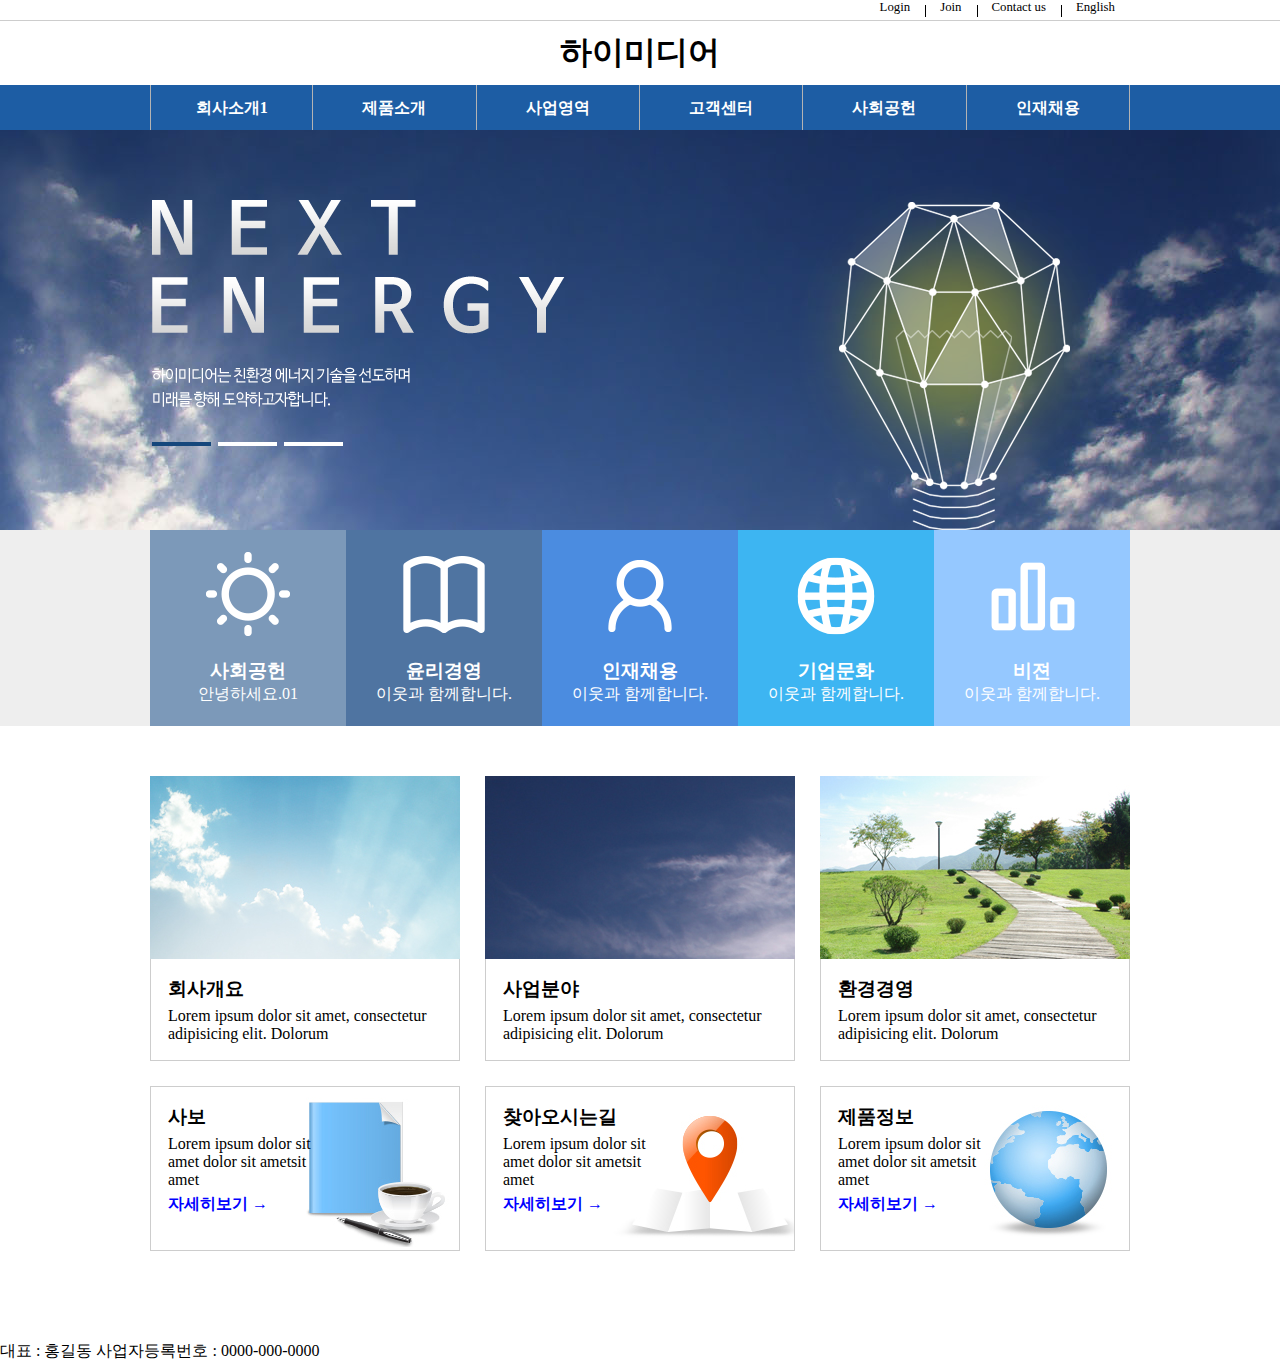
<file: 01himedia/index.html>
<!DOCTYPE html>
<html lang="ko">
<head>
	<meta http-equiv="X-UA-Compatible" content="IE=Edge">
	<meta charset="UTF-8">
	<title>::하이미디어::</title>
	<link rel="stylesheet" href="css/reset.css">
	<link rel="stylesheet" href="css/style.css">
</head>
<body>
	<header id="main_header">
		<!-- main util start -->
		<div class="main_util">
			<div class="util_menu clearfix">
				<nav class="util_wrap">
					<ul class="clearfix">
						<li><a href="#">Login</a></li>
						<li><a href="#">Join</a></li>
						<li><a href="#">Contact us</a></li>
						<li><a href="#">English</a></li>
					</ul>
				</nav>
			</div>
		</div>
		<!-- main util end -->
		<h1>하이미디어</h1>

		<!-- main menu start -->
		<div class="main_menu">
			<nav class="menu_wrap">
				<ul class="clearfix">
					<li><a href="#">회사소개1</a></li>
					<li><a href="#">제품소개</a></li>
					<li><a href="#">사업영역</a></li>
					<li><a href="#">고객센터</a></li>
					<li><a href="#">사회공헌</a></li>
					<li><a href="#">인재채용</a></li>
				</ul>
			</nav>
		</div>
		<!-- main menu end -->
	</header>
	<div id="visual_wrap">
		<div class="visual">
			<img src="images/visual_img01.png" alt="전구" class="img01">
			<img src="images/visual_img02.png" alt="next energy" class="img02">
		</div>
	</div>
	<div id="visual_icon">
		<div class="icon_wrap">
			<ul class="clearfix">
				

				<li onclick="location.href='http://www.naver.com'">
					<div class="card">
						<img src="images/icon01.png" alt="사회공헌">
						<div class="card-body">
							<h3 class="card-title">사회공헌</h3>
							<p class="card-text">안녕하세요.01</p>
						</div>
					</div>
				</li>
				

				<li>
					<div class="card">
						<img src="images/icon02.png" alt="윤리경영">
						<div class="card-body">
							<h3 class="card-title">윤리경영</h3>
							<p class="card-text">이웃과 함께합니다.</p>
						</div>
					</div>
				</li>
				<li>
					<div class="card">
						<img src="images/icon03.png" alt="인재채용">
						<div class="card-body">
							<h3 class="card-title">인재채용</h3>
							<p class="card-text">이웃과 함께합니다.</p>
						</div>
					</div>
				</li>
				<li>
					<div class="card">
						<img src="images/icon04.png" alt="기업문화">
						<div class="card-body">
							<h3 class="card-title">기업문화</h3>
							<p class="card-text">이웃과 함께합니다.</p>
						</div>
					</div>
				</li>
				<li>
					<div class="card">
						<img src="images/icon05.png" alt="비젼">
						<div class="card-body">
							<h3 class="card-title">비젼</h3>
							<p class="card-text">이웃과 함께합니다.</p>
						</div>
					</div>
				</li>

			</ul>
		</div>
	</div>
	<section id="section01">
		<ul class="clearfix">
			<li>
				<div class="card">
						<img src="images/img01.jpg" alt="회사개요">
						<div class="card-body">
							<h3 class="card-title">회사개요</h3>
							<p class="card-text">Lorem ipsum dolor sit amet, consectetur adipisicing elit. Dolorum</p>
						</div>
				</div>
			</li>
			<li>
				<div class="card">
						<img src="images/img02.jpg" alt="사업분야 ">
						<div class="card-body">
							<h3 class="card-title">사업분야 </h3>
							<p class="card-text">Lorem ipsum dolor sit amet, consectetur adipisicing elit. Dolorum</p>
						</div>
				</div>
			</li>
			<li>
				<div class="card">
						<img src="images/img03.jpg" alt="환경경영">
						<div class="card-body">
							<h3 class="card-title">환경경영</h3>
							<p class="card-text">Lorem ipsum dolor sit amet, consectetur adipisicing elit. Dolorum</p>
						</div>
				</div>
			</li>
		</ul>
	</section>
	<section id="section02">
		<ul class="clearfix">
			<li>
				<div class="card">
						<img src="images/imgbg01.jpg" alt="사보">
						<div class="card-body">
							<h3 class="card-title">사보</h3>
							<p class="card-text">Lorem ipsum dolor sit amet dolor sit ametsit amet</p>
							<p class="card-link">자세히보기 →</p>
						</div>
				</div>
			</li>
			<li>
				<div class="card">
						<img src="images/imgbg02.jpg" alt="찾아오시는길">
						<div class="card-body">
							<h3 class="card-title">찾아오시는길</h3>
							<p class="card-text">Lorem ipsum dolor sit amet dolor sit ametsit amet</p>
							<p class="card-link">자세히보기 →</p>
						</div>
				</div>
			</li>
			<li>
				<div class="card">
						<img src="images/imgbg03.jpg" alt="제품정보">
						<div class="card-body">
							<h3 class="card-title">제품정보</h3>
							<p class="card-text">Lorem ipsum dolor sit amet dolor sit ametsit amet</p>
							<p class="card-link">자세히보기 →</p>
						</div>
				</div>
			</li>
			
		</ul>
	</section>

	<br>
	<br>
	<br>
	<br>
	<br>


<address>
	
	<p>대표 : 홍길동 사업자등록번호 : 0000-000-0000</p>
</address>




</body>
</html>
</file>
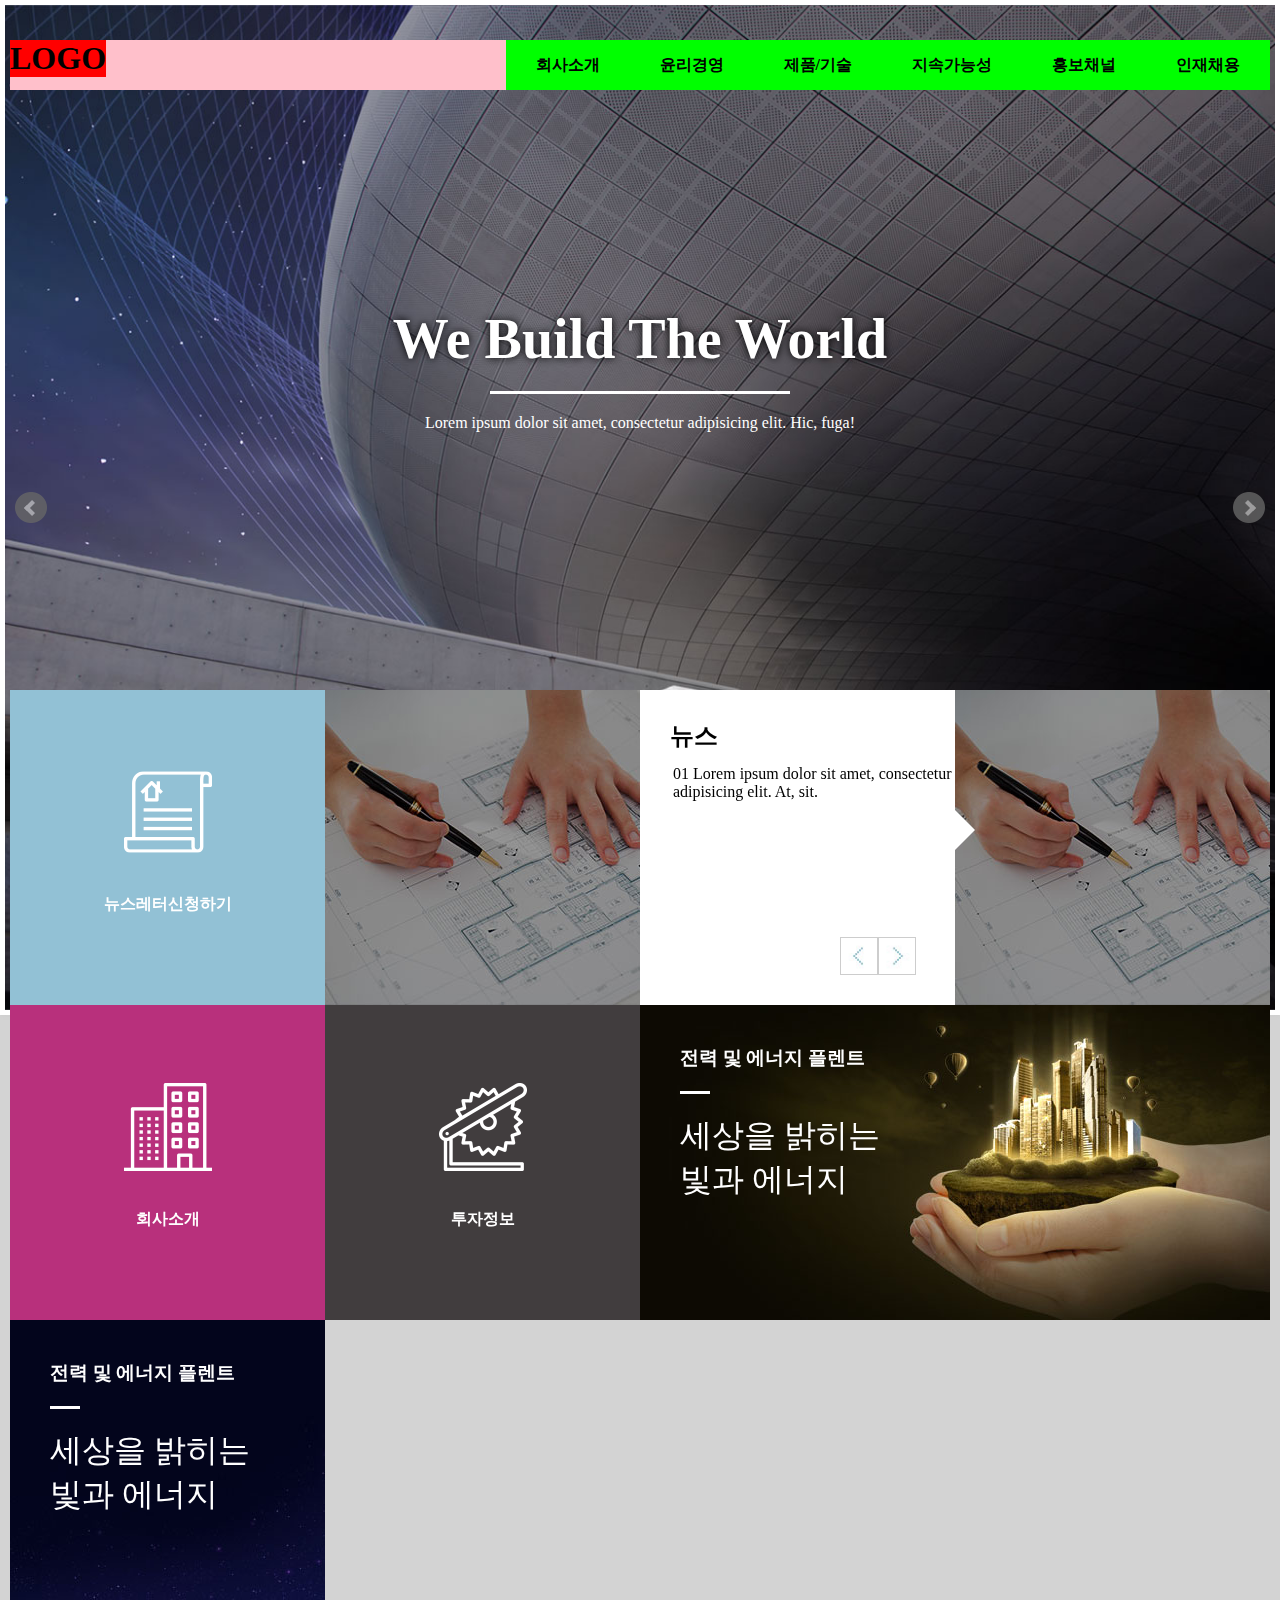
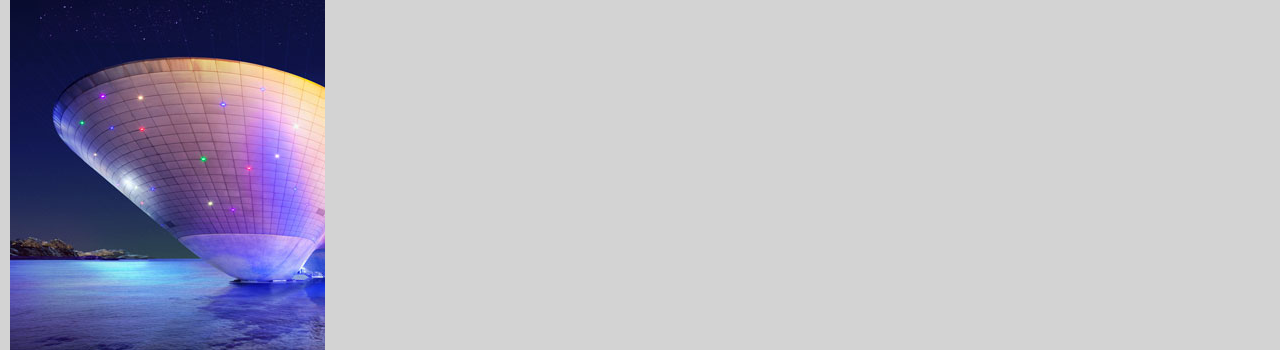
<file: 04company/index.html>
<!DOCTYPE html>
<html lang="ko">
<head>
	<meta http-equiv="X-UA-Compatible" content="IE=Edge">
	<meta charset="UTF-8">
	<title>COMPANY</title>
	<link rel="stylesheet" href="css/reset.css">
	<link rel="stylesheet" href="css/jquery.bxslider.css">
	<link rel="stylesheet" href="css/animate.css">
	<script src="js/jquery-3.3.1.min.js"></script>
	<script src="js/jquery.bxslider.js"></script>
	<script src="js/wow.js"></script>
	<link rel="stylesheet" href="css/style.css">
	<script>
		$(document).ready(function(){
			$('.slider').bxSlider();
			
			var  slider2Btn = $('.slider2').bxSlider({
				pager:false,
				controls:false,
				auto:true,
				mode:"fade"
			});

			$(".btn .prev").click(function(){
				slider2Btn.goToPrevSlide();
			});
			$(".btn .next").click(function(){
				slider2Btn.goToNextSlide();
			});
		});
		new WOW().init();
	</script>
</head>
<body>
<header id="main_header">
	<div id="header_top" class="clearfix">
		<h1>LOGO</h1>
		<nav id="main_menu">
			<ul class="clearfix">
				<li><a href="#">회사소개</a></li>
				<li><a href="#">윤리경영</a></li>
				<li><a href="#">제품/기술</a></li>
				<li><a href="#">지속가능성</a></li>
				<li><a href="#">홍보채널</a></li>
				<li><a href="#">인재채용</a></li>
			</ul>
		</nav>
	</div>
	<div class="slider_wrap">
		<ul class="slider">
			<li class="first">
				<div class="slider_txt">
					<h3>We Build The World</h3>
					<p>Lorem ipsum dolor sit amet, consectetur adipisicing elit. Hic, fuga!</p>
				</div>
			</li>
			<li class="second">
				<div class="slider_txt">
					<h3>We Build The World</h3>
					<p>Lorem ipsum dolor sit amet, consectetur adipisicing elit. Hic, fuga!</p>
				</div>
			</li>
		</ul>
	</div>
	<div class="content">
		<ul class="clearfix">
			<li class="content1st wow fadeInUp" data-wow-delay="0.2s">
					<img src="images/main_icon_01_01.png" alt="뉴스레터">
					<p>뉴스레터신청하기</p>
			</li>
			<li  class="wow fadeInUp" data-wow-delay="0.4s"><img src="images/img01_01.jpg" alt=""></li>

			<li class="content3st wow fadeInUp" data-wow-delay="0.6s">
				<h2>뉴스</h2>
				<ul class="slider2">
					<li class="clearfix">
						<div class="left">01 Lorem ipsum dolor sit amet, consectetur adipisicing elit. At, sit.</div>
						<div class="right"><img src="images/img01_01.jpg" alt="01"></div>
					</li>

					<li class="clearfix">
						<div class="left">02 Lorem ipsum dolor sit amet, consectetur adipisicing elit. At, sit.</div>
						<div class="right"><img src="images/img01_02.jpg" alt="01"></div>
					</li>
					<li class="clearfix">
						<div class="left">03 Lorem ipsum dolor sit amet, consectetur adipisicing elit. At, sit.</div>
						<div class="right"><img src="images/img01_01.jpg" alt="01"></div>
					</li>

					<li class="clearfix">
						<div class="left">04 Lorem ipsum dolor sit amet, consectetur adipisicing elit. At, sit.</div>
						<div class="right"><img src="images/img01_02.jpg" alt="01"></div>
					</li>
				</ul>
				<div class="btn">
					<img src="images/btn01_01.jpg" alt="이전" class="prev">
					<img src="images/btn01_02.jpg" alt="다음" class="next">
				</div>
				
			</li>
			<!-- <li><img src="images/img01_02.jpg" alt=""></li> -->


			<li class="content5st">
					<img src="images/main_icon_01_02.png" alt="회사소개">
					<p>회사소개</p>
			</li>
			<li class="content6st">
					<img src="images/main_icon_01_03.png" alt="투자정보">
					<p>투자정보</p>
			</li>
			<li class="content7st">
				<img src="images/img01_03.jpg" alt="">
				<div class="card">
					<h3>전력 및 에너지 플렌트</h3>
					<p>세상을 밝히는<br>빛과 에너지</p>
				</div>
			</li>
			
			<li class="content8st">
				<img src="images/img01_06.jpg" alt="">
				<div class="card">
					<h3>전력 및 에너지 플렌트</h3>
					<p>세상을 밝히는<br>빛과 에너지</p>
				</div>
			</li>
			<li></li>
			<li></li>
			<li></li>

			<li></li>
			<li></li>
			<li></li>

		</ul>
	</div>
</header>
	
</body>
</html>
</file>
<file: 01himedia/css/style.css>
@charset "utf-8";

/*header*/
header#main_header{}
	div.main_util{border-bottom:1px solid #cdcdcd;}
	div.main_util>div.util_menu{width: 980px;height:20px;margin:0 auto;}
	nav.util_wrap{float:right;}
	nav.util_wrap>ul>li{float: left;position: relative;}
	nav.util_wrap>ul>li:after{content:"";width:1px;height:12px;background-color:#000;position: absolute;top:5px;left:0;}
	nav.util_wrap>ul>li:first-child:after{content:"";display: none;}
	nav.util_wrap>ul>li>a{display: block;padding:0 15px;font-size:0.8em;}

	h1{text-align:center;padding:10px 0;}

	div.main_menu{background-color:#1d5da4;}
	div.main_menu>nav.menu_wrap{width:980px;height:45px;margin:0 auto;}
	div.main_menu>nav.menu_wrap>ul>li{float: left;width:16.666%;border-right:1px solid #b3b3b3;}
	div.main_menu>nav.menu_wrap>ul>li:first-child{border-left: 1px solid #b3b3b3;}
	div.main_menu>nav.menu_wrap>ul>li>a{display: block;text-align:center;line-height:45px;color:white;font-weight:bold;}
	div.main_menu>nav.menu_wrap>ul>li>a:hover{background-color:skyblue;color:#1d5da4;}


/*visual*/
div#visual_wrap{
	height:400px;
	background:#203969 url(../images/visual_bg.jpg) no-repeat center;
}
	.visual{width:980px;margin:0 auto;height:400px;position: relative;}
	.visual .img01{position: absolute;right:0;bottom:0;}
	.visual .img02{position: absolute;left:0;top:70px;}

/*visual icon*/
div#visual_icon{background-color:#eee;margin-bottom:50px;}
div#visual_icon  .icon_wrap{width: 980px;margin:0 auto;}
div.icon_wrap li{float: left;width:20%;height:196px;}
div.icon_wrap li:nth-child(1){background-color:#7c99b9;}
div.icon_wrap li:nth-child(2){background-color:#4f74a1;}
div.icon_wrap li:nth-child(3){background-color:#4b8ce0;}
div.icon_wrap li:nth-child(4){background-color:#3db5f2;}
div.icon_wrap li:nth-child(5){background-color:#95c8ff;}

div.icon_wrap li:hover{background-color:skyblue;cursor:pointer;}

div#visual_icon .card{padding:15px;}
div#visual_icon .card img{margin:0 auto;}
div#visual_icon .card .card-body{text-align:center;padding-top:13px;color:white;}


/*section01*/
section#section01{width: 980px;margin:0 auto;margin-bottom:25px;}
section#section01>ul{}
section#section01>ul>li{float: left;width: 310px;margin-right:25px;}
section#section01>ul>li:last-child{margin-right:0;}
section#section01>ul>li>div.card>div.card-body{padding:17px;border: 1px solid #cdcdcd;border-top:none;}
section#section01>ul>li>div.card>div.card-body>h3.card-title{margin-bottom:5px;}

/*section02*/
section#section02{width: 980px;margin:0 auto;}
section#section02>ul{}
section#section02>ul>li{float: left;height:165px;width: 310px;margin-right:25px;border: 1px solid #cdcdcd;overflow: hidden;}
section#section02>ul>li:last-child{margin-right:0;}
section#section02>ul>li>div.card{position: relative;padding:17px;}
section#section02>ul>li>div.card>img{position: absolute;right:-15px;top:10px;}
section#section02>ul>li>div.card>div.card-body{position: relative;width:150px;}
section#section02>ul>li>div.card>div.card-body>h3.card-title{margin-bottom:5px;}
section#section02>ul>li>div.card>div.card-body>.card-text{margin-bottom:5px;}
section#section02>ul>li>div.card>div.card-body>.card-link{color:blue;font-weight:bold;}


address{font-style:normal;}
</file>
<file: 04company/css/style.css>
@charset "utf-8";
#main_header{height: 1950px;background-color:lightgray;position: relative;}
#header_top{
	width:1260px;height: 50px;background-color:pink;
	position: absolute;left:50%;margin-left:-630px;top:40px;
	z-index:1;
}
#header_top > h1{float: left;background-color:#f00;}
#header_top > #main_menu{float: right;background-color: #0f0;}
#main_menu ul{}
#main_menu ul li{float: left;}
#main_menu ul li a{display: block;line-height:50px;padding:0 30px;font-weight:bold;}


/*bxslider*/
.slider_wrap{}
.slider_wrap ul li{height: 1005px;}
.slider_wrap li.first{
	background:url(../images/mainimg01.jpg) no-repeat center;
	background-size:cover;
}
.slider_wrap li.second{
	background:url(../images/mainimg02.jpg) no-repeat center;
	background-size:cover;
}

.slider_wrap .slider_txt{
	width: 700px;position: absolute;left:50%;margin-left:-350px;
	_background-color:rgba(255,255,255,0.3);top:30%;color:white;text-align:center;
	_padding:20px 20px 30px 20px;_box-shadow:0 0 10px #000;
}
.slider_wrap h3{font-size:3.5em;text-shadow:0px 0px 8px #000}
.slider_wrap h3:after{
	content:"";display: block;width: 300px;height: 3px;
	background-color: #fff;margin: 20px auto;
}

/*header content*/

#main_header .content{
	width: 1260px;_background-color: #fff;position: absolute;bottom:0;
	height:1260px;left:50%;margin-left:-630px;
}
#main_header .content li{float: left;width: 25%;height:315px;}
.content li.content1st{
	background-color:#92c1d5;padding-top:50px;text-align:center;
	color:white;font-weight:bold;
}

.content li.content3st{
	width:50% !important;padding-top:30px;padding-left:30px;
	position: relative;
}
.content li.content3st h2{width: 200px;position: relative;z-index:1;}
.content li.content3st .slider2 {position: absolute;top:0;left:0;width: 630px;}
.content li.content3st .slider2 li{width:630px !important}
.content li.content3st .slider2 div{float: left;width: 315px;height: 315px;}
.content li.content3st .slider2 div.left{padding-left: 33px;padding-top: 75px;}
.content li.content3st .slider2 div.left:after{
	content:"";border-width:20px;border-style:solid;
	border-color:transparent transparent transparent #fff;
	position: absolute;left:315px;top:120px;
}

.content li.content3st .btn{
	position: absolute;left:200px;bottom:30px;
	cursor:pointer;
}
.content li.content3st .btn img{float: left;width: 38px;
	border: 1px solid #cdcdcd;display: block;
}

.content li.content3st .bx-wrapper {
    -moz-box-shadow:none;
    -webkit-box-shadow:none;
    box-shadow:none;
    border: none;
    background: #fff;
    position: absolute;
    top:0;left:0;
    width:630px;
}

.content li.content5st{
	background-color:#b8307c;padding-top:50px;text-align:center;
	color:white;font-weight:bold;
}
.content li.content6st{
	background-color:#413d3e;padding-top:50px;text-align:center;
	color:white;font-weight:bold;
}
.content li.content7st{
	width: 50% !important;color:white;position: relative;
}

.content li.content8st{
	height:630px !important;position: relative;color:white;
}






.content .card{position: absolute;top:40px;left:40px;}
.content .card h3:after{
	content:"";display: block;width: 30px;height: 3px;background-color: #fff;
	margin:20px 0;
}
.content .card p{font-size:2em;}
</file>
